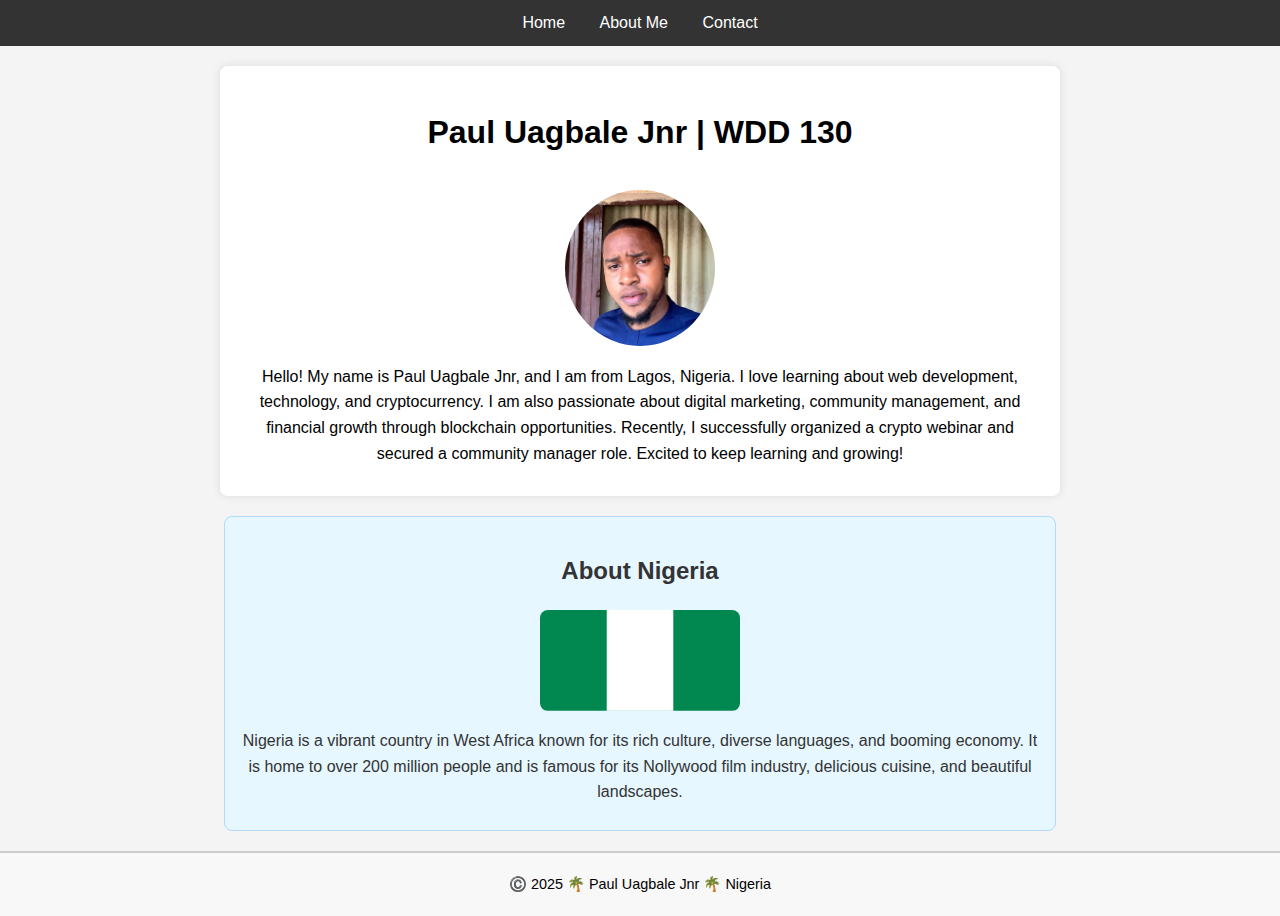
<file: index.html>
<!DOCTYPE html>
<html lang="en-US">

<head>
    <meta charset="utf-8">
    <meta name="viewport" content="width=device-width, initial-scale=1.0">
    <meta name="description"
        content="Paul Uagbale Jnr | WDD 130 - Personal Home Page showcasing web development skills.">
    <meta name="author" content="Paul Uagbale Jnr">
    <title>Paul Uagbale Jnr | WDD 130</title>
    <style>
        /* General Styles */
        body {
            font-family: Arial, sans-serif;
            line-height: 1.6;
            margin: 0;
            padding: 0;
            background-color: #f4f4f4;
        }

        /* Navigation */
        nav {
            background-color: #333;
            padding: 10px;
            text-align: center;
        }

        nav a {
            color: white;
            text-decoration: none;
            margin: 0 15px;
        }

        nav a:hover {
            text-decoration: underline;
        }

        /* Main Content */
        main {
            width: 80%;
            max-width: 800px;
            margin: 20px auto;
            padding: 20px;
            background-color: white;
            border-radius: 8px;
            box-shadow: 0 0 10px rgba(0, 0, 0, 0.1);
            text-align: center;
        }

        main img {
            width: 150px;
            height: auto;
            border-radius: 50%;
            margin-top: 10px;
        }

        /* Aside Section */
        aside {
            width: 80%;
            max-width: 800px;
            margin: 20px auto;
            padding: 15px;
            background-color: #e6f7ff;
            border: 1px solid #b3d9ff;
            border-radius: 8px;
            text-align: center;
            color: #333;
        }

        aside img {
            width: 200px;
            height: auto;
            border-radius: 8px;
        }

        /* Paragraphs */
        p {
            padding: 0;
            margin: 10px 0;
        }

        /* Footer */
        footer {
            margin-top: 20px;
            padding: 10px;
            border-top: 2px solid #ccc;
            text-align: center;
            background-color: #f8f8f8;
            font-size: 0.9em;
        }
    </style>
</head>

<body>
    <header>
        <nav>
            <a href="#">Home</a>
            <a href="#">About Me</a>
            <a href="#">Contact</a>
        </nav>
    </header>

    <main>
        <h1>Paul Uagbale Jnr | WDD 130</h1>
        <img src="images/profile.jpg" alt="Paul Uagbale Jnr's Profile Picture">
        <p>
            Hello! My name is Paul Uagbale Jnr, and I am from Lagos, Nigeria. I love learning about web development,
            technology, and cryptocurrency. I am also passionate about digital marketing, community management, and
            financial growth through blockchain opportunities. Recently, I successfully organized a crypto webinar and
            secured a community manager role. Excited to keep learning and growing!
        </p>
    </main>

    <aside>
        <h2>About Nigeria</h2>
        <img src="images/nigeria.jpg" alt="Scenic view of Nigeria">
        <p>
            Nigeria is a vibrant country in West Africa known for its rich culture, diverse languages, and booming
            economy.
            It is home to over 200 million people and is famous for its Nollywood film industry, delicious cuisine, and
            beautiful landscapes.
        </p>
    </aside>

    <footer>
        <p>©️ 2025 🌴 Paul Uagbale Jnr 🌴 Nigeria</p>
    </footer>
</body>

</html>
</file>
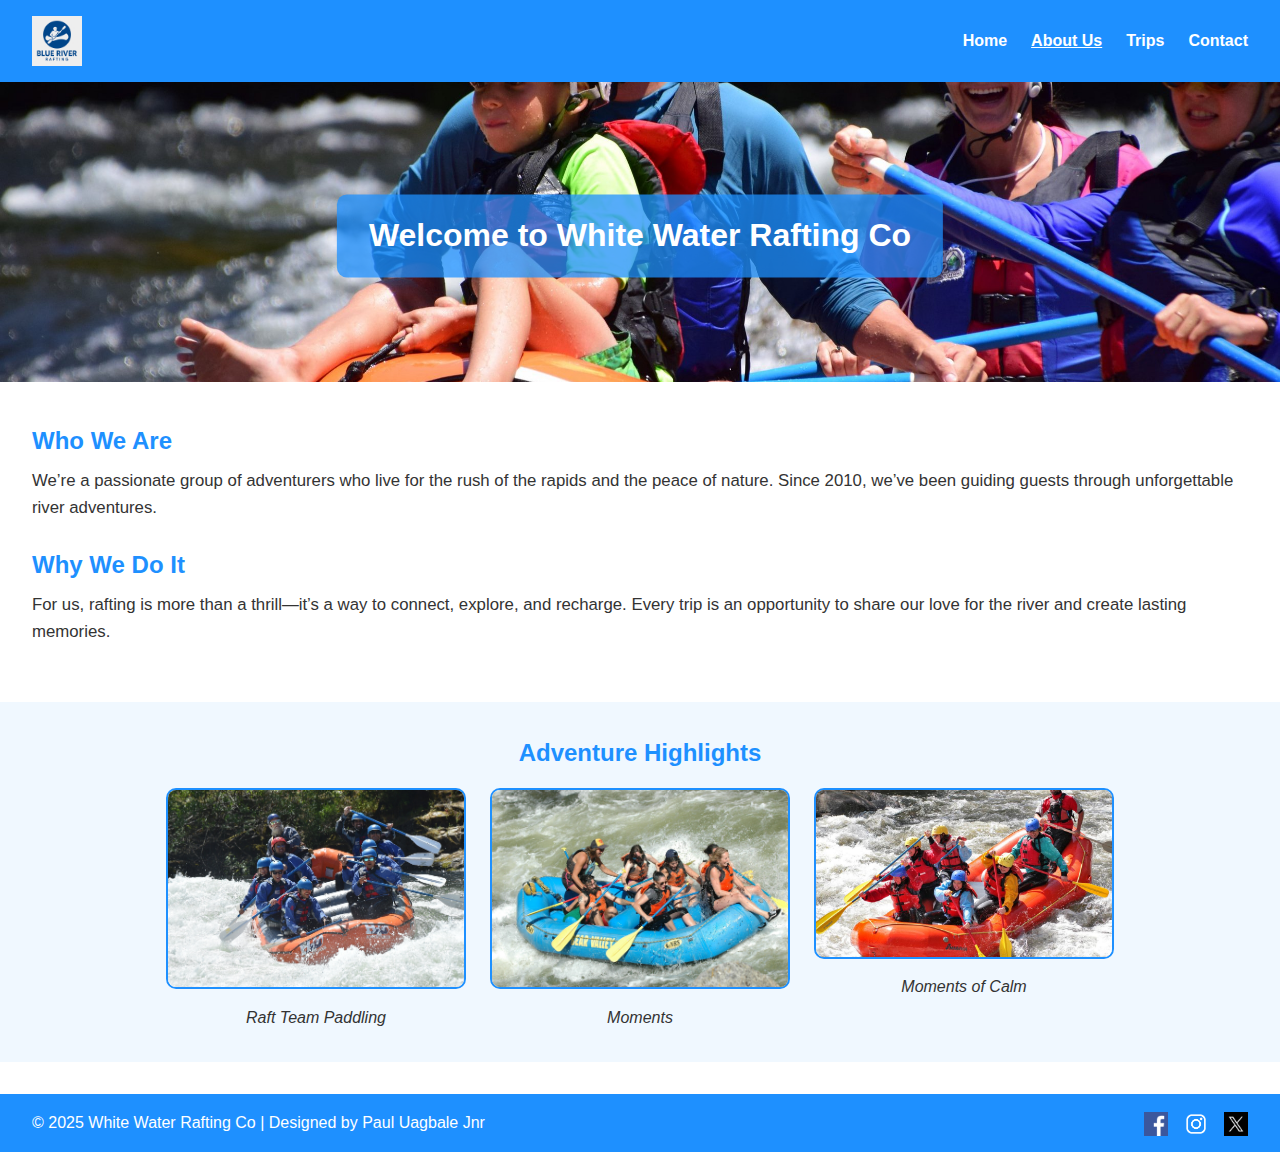
<file: about.html>
<!DOCTYPE html>
<html lang="en-US">

<head>
    <meta charset="UTF-8" />
    <meta name="viewport" content="width=device-width, initial-scale=1.0" />
    <meta name="description"
        content="Get to know the story behind White Water Rafting Co and meet the team that makes the adventure happen." />
    <meta name="author" content="Paul Uagbale Jnr" />
    <title>About Us | White Water Rafting Co</title>
    <style>
        * {
            box-sizing: border-box;
            margin: 0;
            padding: 0;
        }

        body {
            font-family: Arial, sans-serif;
            line-height: 1.6;
            background-color: #ffffff;
            color: #333;
        }

        header {
            display: grid;
            grid-template-columns: auto 1fr;
            align-items: center;
            background-color: #1e90ff;
            color: white;
            padding: 1rem 2rem;
        }

        header img {
            height: 50px;
        }

        nav {
            display: flex;
            justify-content: flex-end;
        }

        nav a {
            color: white;
            margin-left: 1.5rem;
            text-decoration: none;
            font-weight: bold;
        }

        nav a:hover,
        nav a.active {
            text-decoration: underline;
        }

        .hero {
            position: relative;
            text-align: center;
            color: white;
        }

        .hero img {
            width: 100%;
            height: 300px;
            object-fit: cover;
        }

        .hero h1 {
            position: absolute;
            top: 50%;
            left: 50%;
            transform: translate(-50%, -50%);
            background-color: rgba(30, 144, 255, 0.75);
            padding: 1rem 2rem;
            border-radius: 10px;
            font-size: 2rem;
        }

        .company-info {
            padding: 2rem;
            background-color: #ffffff;
        }

        .company-info h2 {
            color: #1e90ff;
            margin-bottom: 0.5rem;
        }

        .company-info p {
            margin-bottom: 1.5rem;
            font-size: 1.05rem;
        }

        .adventure-images {
            background-color: #f0f8ff;
            padding: 2rem;
            text-align: center;
        }

        .adventure-images h2 {
            color: #1e90ff;
            margin-bottom: 1rem;
        }

        .image-group {
            display: flex;
            flex-wrap: wrap;
            justify-content: center;
            gap: 1.5rem;
        }

        figure {
            width: 300px;
        }

        figure img {
            width: 100%;
            height: auto;
            border-radius: 10px;
            border: 2px solid #1e90ff;
        }

        figcaption {
            margin-top: 0.5rem;
            font-style: italic;
            color: #333;
        }

        footer {
            background-color: #1e90ff;
            color: white;
            display: flex;
            justify-content: space-between;
            align-items: center;
            padding: 1rem 2rem;
            margin-top: 2rem;
        }

        footer .socials {
            display: flex;
            gap: 1rem;
        }

        footer img {
            height: 24px;
            vertical-align: middle;
        }
    </style>
</head>

<body>
    <header>
        <img src="images/logo.png" alt="White Water Rafting Co Logo" />
        <nav>
            <a href="index.html">Home</a>
            <a href="about.html" class="active">About Us</a>
            <a href="trips.html">Trips</a>
            <a href="contact.html">Contact</a>
        </nav>
    </header>

    <main>
        <section class="hero">
            <img src="images/adventure4.jpg" alt="Adventurers rafting down wild river rapids" />
            <h1>Welcome to White Water Rafting Co</h1>
        </section>

        <section class="company-info">
            <h2>Who We Are</h2>
            <p>
                We’re a passionate group of adventurers who live for the rush of the rapids and the peace of nature.
                Since 2010, we’ve been guiding guests through unforgettable river adventures.
            </p>

            <h2>Why We Do It</h2>
            <p>
                For us, rafting is more than a thrill—it’s a way to connect, explore, and recharge. Every trip is an
                opportunity to share our love for the river and create lasting memories.
            </p>
        </section>

        <section class="adventure-images">
            <h2>Adventure Highlights</h2>
            <div class="image-group">
                <figure>
                    <img src="images/adventure1.jpg" alt="Raft team paddling through rapids" />
                    <figcaption>Raft Team Paddling</figcaption>
                </figure>
                <figure>
                    <img src="images/adventure2.jpg" alt="Guide helping guests suit up" />
                    <figcaption>Moments</figcaption>
                </figure>
                <figure>
                    <img src="images/adventure3.jpg" alt="Calm stretch of river with mountains" />
                    <figcaption>Moments of Calm</figcaption>
                </figure>
            </div>
        </section>
    </main>

    <footer>
        <p>© 2025 White Water Rafting Co | Designed by Paul Uagbale Jnr</p>
        <div class="socials">
            <a href="#"><img src="images/facebook-icon.png" alt="Facebook" /></a>
            <a href="#"><img src="images/instagram-icon.png" alt="Instagram" /></a>
            <a href="#"><img src="images/x-icon.png" alt="Twitter" /></a>
        </div>
    </footer>
</body>

</html>
</file>
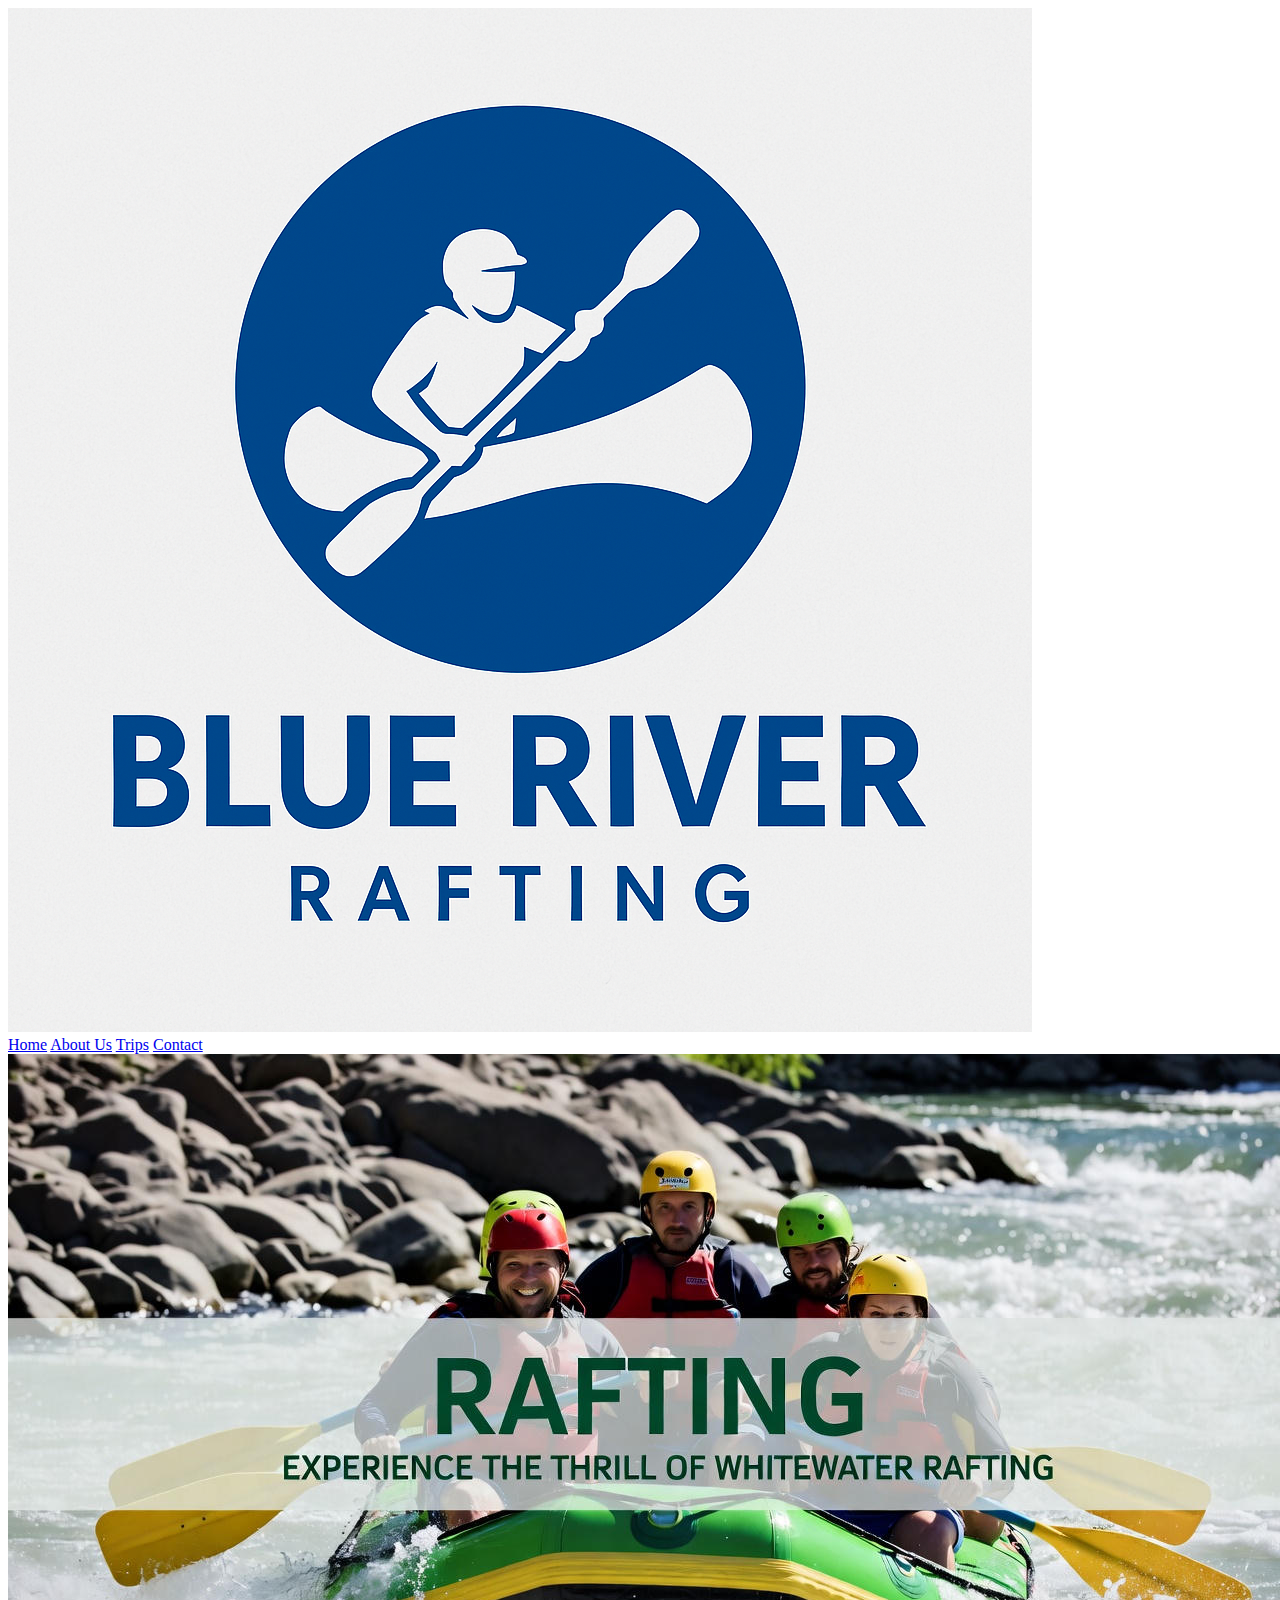
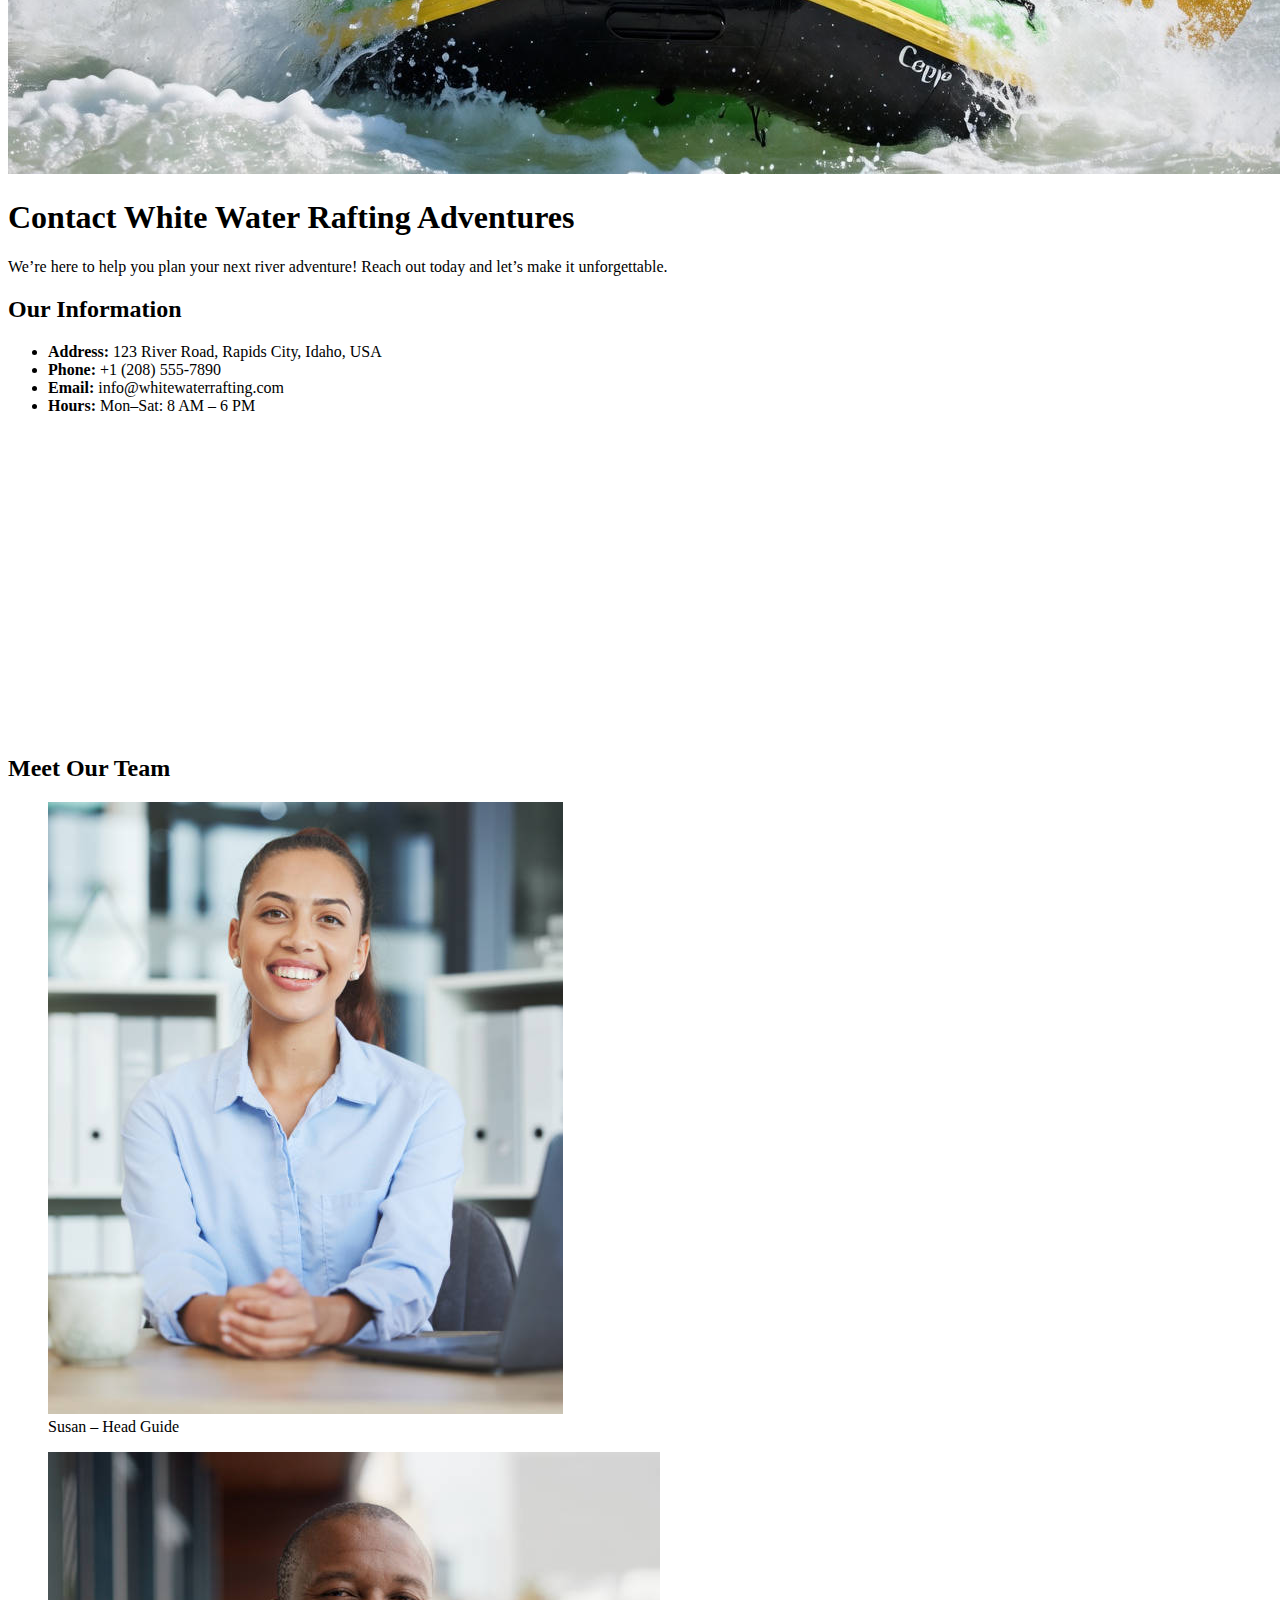
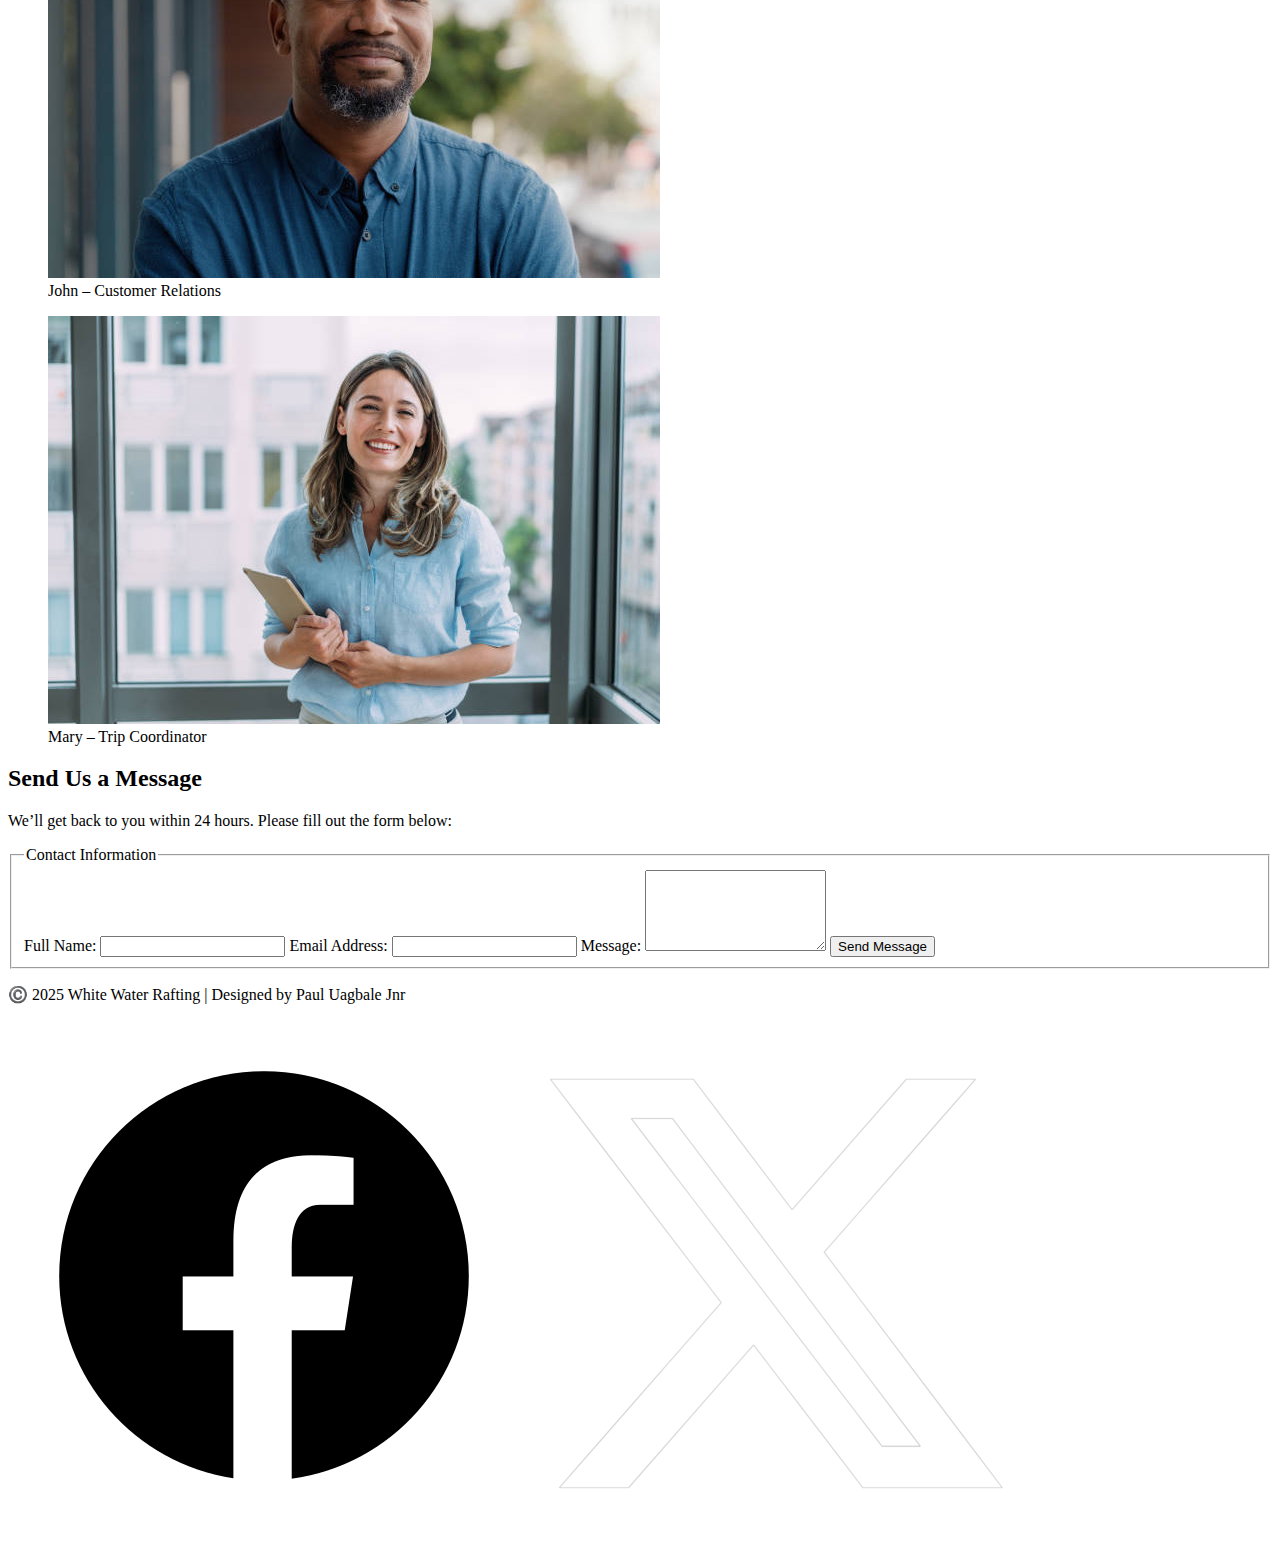
<file: wwr/contact.html>
<!DOCTYPE html>
<html lang="en-US">
<head>
  <meta charset="UTF-8">
  <meta name="viewport" content="width=device-width, initial-scale=1.0">
  <meta name="description" content="Contact White Water Rafting Adventures for trip information, group bookings, and inquiries.">
  <meta name="author" content="Paul Uagbale Jnr">
  <title>Contact Us | White Water Rafting</title>
  <link rel="stylesheet" href="styles/rafting.css">
</head>

<body>
  <header>
    <img src="images/logo.png" alt="White Water Rafting Logo">
    <nav>
      <a href="index.html">Home</a>
      <a href="about.html">About Us</a>
      <a href="trips.html">Trips</a>
      <a href="contact.html" class="active">Contact</a>
    </nav>
  </header>

  <main>
    <section class="hero">
      <img src="images/hero.jpg" alt="Rafting adventure hero image">
      <h1>Contact White Water Rafting Adventures</h1>
      <p>We’re here to help you plan your next river adventure! Reach out today and let’s make it unforgettable.</p>
    </section>

    <!-- Company Info -->
    <section class="contact-info">
      <h2>Our Information</h2>
      <ul>
        <li><strong>Address:</strong> 123 River Road, Rapids City, Idaho, USA</li>
        <li><strong>Phone:</strong> +1 (208) 555-7890</li>
        <li><strong>Email:</strong> info@whitewaterrafting.com</li>
        <li><strong>Hours:</strong> Mon–Sat: 8 AM – 6 PM</li>
      </ul>
      <div class="map">
        <iframe
          src="https://www.google.com/maps/embed?pb=!1m18!1m12!1m3!1d25177.38274372921!2d-116.2040045!3d43.6137399!2m3!1f0!2f0!3f0!3m2!1i1024!2i768!4f13.1!3m3!1m2!1s0x54aeff84baf77777%3A0xa3b3f06dd1b2bdf5!2sBoise%2C%20ID!5e0!3m2!1sen!2sus!4v1700000000000"
          width="100%" height="300" style="border:0;" allowfullscreen="" loading="lazy">
        </iframe>
      </div>
    </section>

    <!-- Employee Section -->
    <section class="employees">
      <h2>Meet Our Team</h2>
      <div class="grid">
        <figure>
          <img src="images/employee1.jpg" alt="Rafting guide John">
          <figcaption>Susan – Head Guide</figcaption>
        </figure>
        <figure>
          <img src="images/employee2.jpg" alt="Customer service Susan">
          <figcaption>John – Customer Relations</figcaption>
        </figure>
        <figure>
          <img src="images/employee3.jpg" alt="Trip planner Mike">
          <figcaption>Mary – Trip Coordinator</figcaption>
        </figure>
      </div>
    </section>

    <!-- Contact Form -->
    <section class="contact-form">
      <h2>Send Us a Message</h2>
      <p>We’ll get back to you within 24 hours. Please fill out the form below:</p>

      <form>
        <fieldset>
          <legend>Contact Information</legend>

          <label for="name">Full Name:</label>
          <input type="text" id="name" name="name" required>

          <label for="email">Email Address:</label>
          <input type="email" id="email" name="email" required>

          <label for="message">Message:</label>
          <textarea id="message" name="message" rows="5" required></textarea>

          <button type="submit">Send Message</button>
        </fieldset>
      </form>
    </section>
  </main>

  <footer>
    <p>©️ 2025 White Water Rafting | Designed by Paul Uagbale Jnr</p>
    <nav class="sociallinks">
      <a href="#"><img src="images/facebook.png" alt="Facebook"></a>
      <a href="#"><img src="images/twitter.png" alt="Twitter"></a>
    </nav>
  </footer>
</body>
</html>
</file>
<file: wwr/styles/rafting.css>

</file>
